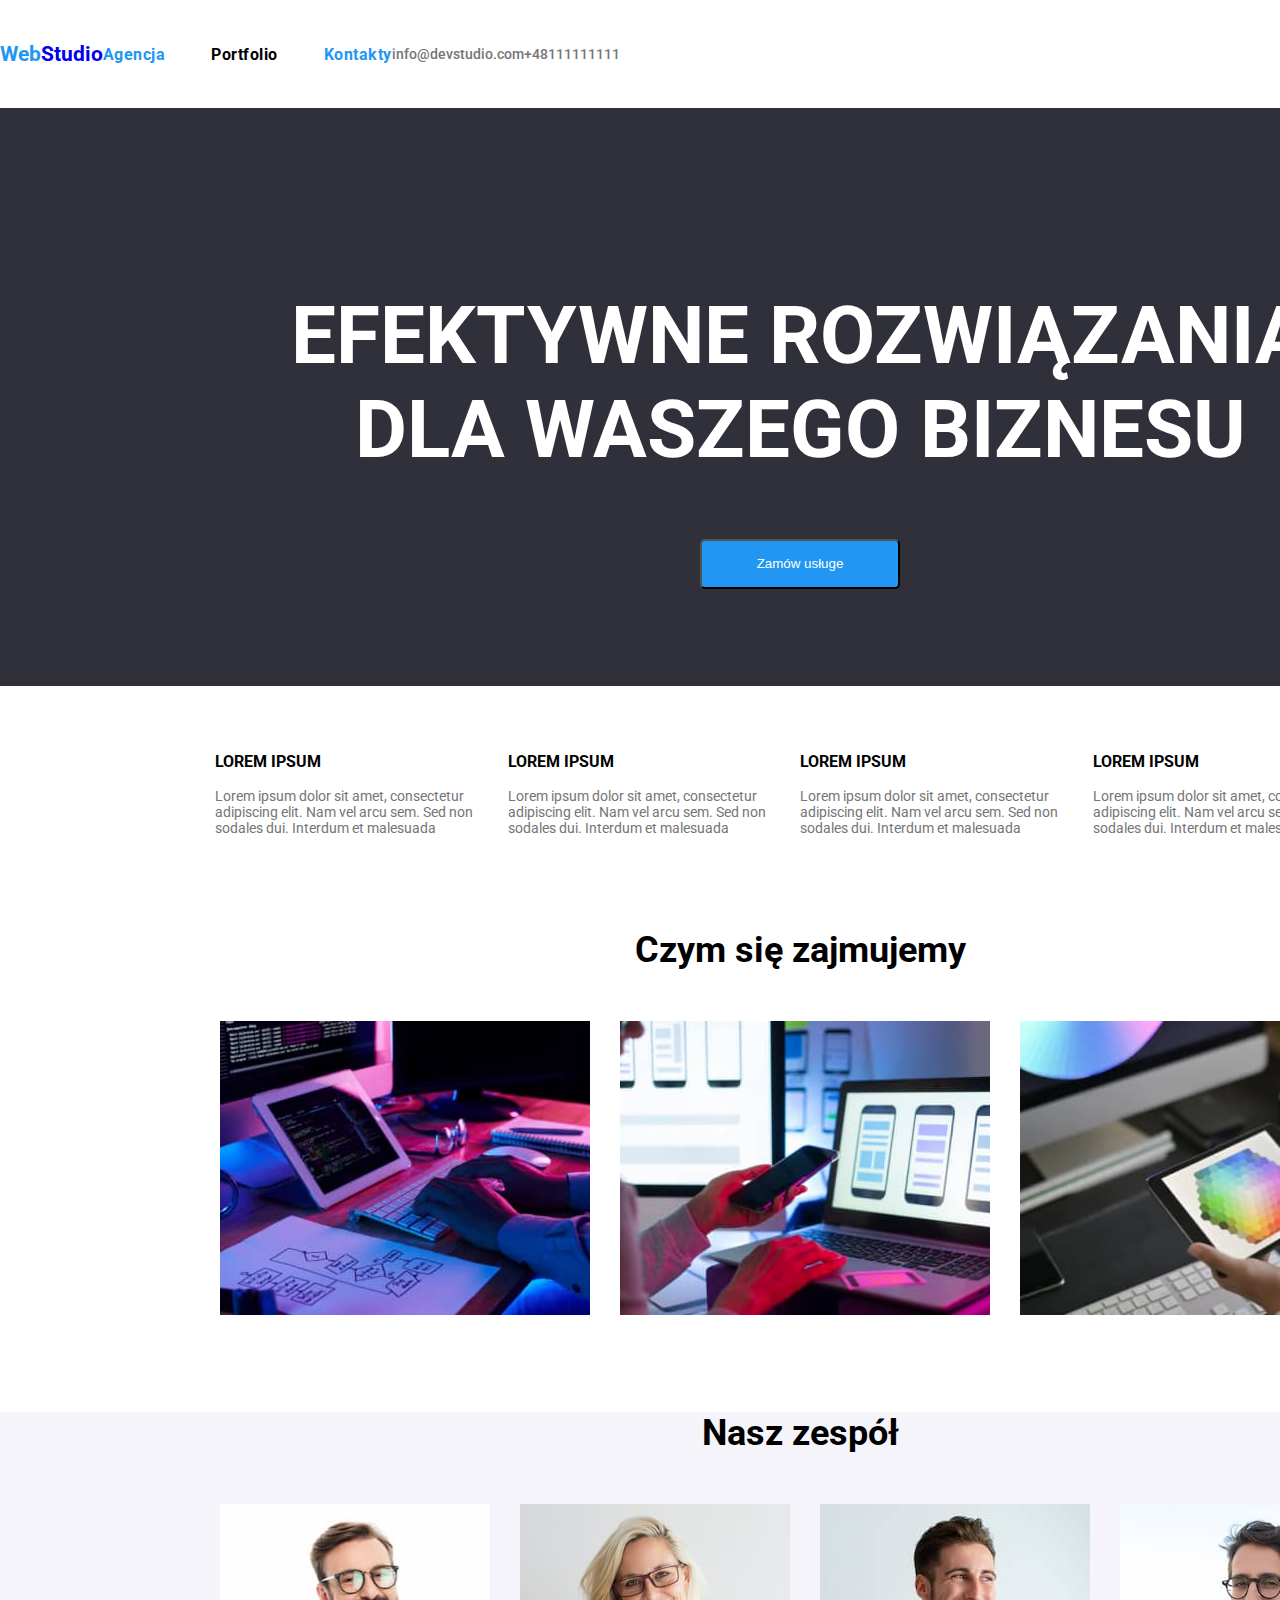
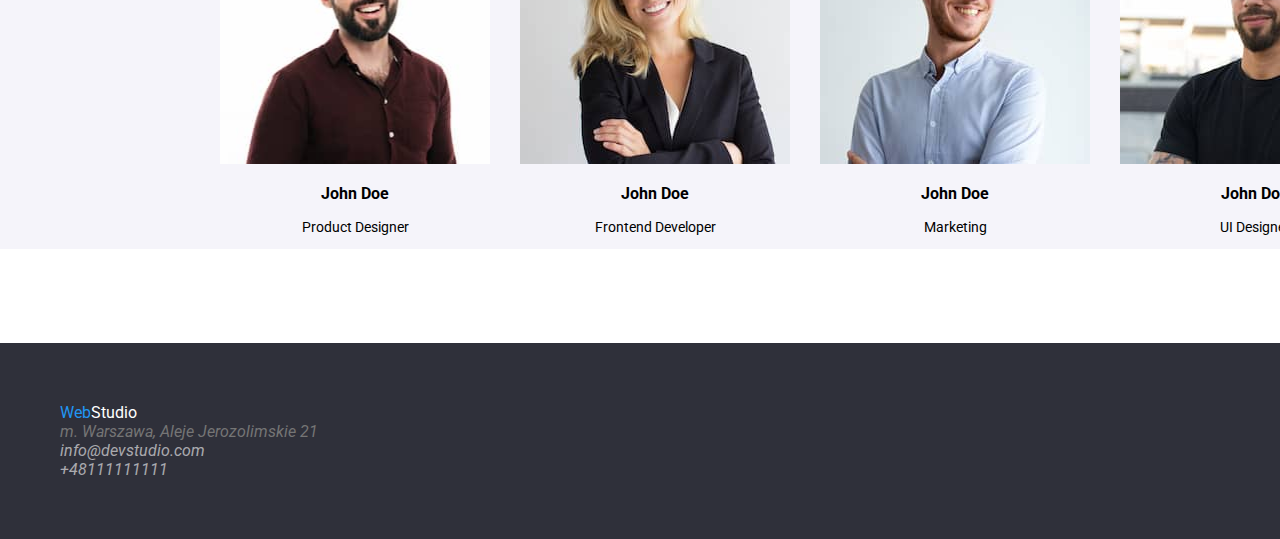
<file: index.html>
<!DOCTYPE html>
<html lang="pl-PL">
  <head>
    <meta charset="UTF-8" />
    <meta http-equiv="X-UA-Compatible" content="IE=edge" />
    <meta name="viewport" content="width=device-width, initial-scale=1.0" />
    <link href="css/styles.css" rel="stylesheet" type="text/css" />
    <link
      href="https://fonts.googleapis.com/css2?family=Raleway:wght@700&amp;family=Roboto:wght@400;500;700;900&amp;display=swap"
      rel="stylesheet"
    />
    <title>Studio</title>
  </head>
  <body class="whole-page">
    <header class="header">
      <a href="index.html" class="no_underline"
        ><h2><span class="text-blue">Web</span>Studio</h2></a
      >
      <nav>
        <ul class="nav-style nav-list">
          <li>
            <a href="index.html" class="no_underline link-style text-blue">
              Agencja</a
            >
          </li>
          <li>
            <a href="portfolio.html" class="no_underline link-style">
              Portfolio</a
            >
          </li>
          <li>
            <a href="index.html" class="no_underline link-style text-blue">
              Kontakty</a
            >
          </li>
        </ul>
      </nav>
      <a href="mailto:info@devstudio.com"
        class="no_underline contact-link-style text-blue">info@devstudio.com</a>
      <a href="tel:+45111111111"
        class="no_underline contact-link-style text-blue">+48111111111</a>
    </header>

    <main>
      <section class="main_section">
        <h1>
          EFEKTYWNE ROZWIĄZANIA <br />
          DLA WASZEGO BIZNESU
        </h1>

        <button type="button" class="main_button">Zamów usługe</button>
      </section>

      <section>
        <ul class="second_section">
          <li>
            <h3 class="text-lorem">LOREM IPSUM</h3>
            <p>
              Lorem ipsum dolor sit amet, consectetur adipiscing elit. Nam vel
              arcu sem. Sed non sodales dui. Interdum et malesuada
            </p>
          </li>
          <li>
            <h3 class="text-lorem">LOREM IPSUM</h3>
            <p>
              Lorem ipsum dolor sit amet, consectetur adipiscing elit. Nam vel
              arcu sem. Sed non sodales dui. Interdum et malesuada
            </p>
          </li>
          <li>
            <h3 class="text-lorem">LOREM IPSUM</h3>
            <p>
              Lorem ipsum dolor sit amet, consectetur adipiscing elit. Nam vel
              arcu sem. Sed non sodales dui. Interdum et malesuada
            </p>
          </li>
          <li>
            <h3 class="text-lorem">LOREM IPSUM</h3>
            <p>
              Lorem ipsum dolor sit amet, consectetur adipiscing elit. Nam vel
              arcu sem. Sed non sodales dui. Interdum et malesuada
            </p>
          </li>
        </ul>
      </section>

      <section>
        <div class="what_we_do">
          <h2 class="mainthink2">Czym się zajmujemy</h2>
          <ul class="container product-portfolio">
            <li>
              <img
                src="images/pad0.jpg"
                alt="komputer z tabletem i klawiatura"
                width="370"
                height="294"
              />
            </li>
            <li>
              <img
                src="images/lap1.jpg"
                alt="laptop i telefon"
                width="370"
                height="294"
              />
            </li>
            <li>
              <img
                src="images/tab2.jpg"
                alt="tablet z kolorowym wyświetlaczem"
                width="370"
                height="294"
              />
            </li>
          </ul>
        </div>
      </section>

      <section class="milk_black_center">
        <h2 class="mainthink2">Nasz zespół</h2>
        <ul class="container product-portfolio">
          <li>
            <img
              src="images/facet0.jpg"
              alt="John Doe"
              width="270"
              height="260"
            />
            <h3>John Doe</h3>
            <p>Product Designer</p>
          </li>
          <li>
            <img
              src="images/kobieta0.jpg"
              alt="kobieta Doe"
              width="270"
              height="260"
            />
            <h3>John Doe</h3>
            <p>Frontend Developer</p>
          </li>
          <li>
            <img
              src="images/facet1.jpg"
              alt="John Doe drugi"
              width="270"
              height="260"
            />
            <h3>John Doe</h3>
            <p>Marketing</p>
          </li>
          <li>
            <img
              src="images/facet2.jpg"
              alt="John Doe trzeci"
              width="270"
              height="260"
            />
            <h3>John Doe</h3>
            <p>UI Designer</p>
          </li>
        </ul>
      </section>
    </main>

    <footer class="footer">
      <a href="index.html" class="no_underline logo-style white-style-logo">
        <span class="text-blue">Web</span
        ><span class="text_white">Studio</span></a
      >
      <address>
        m. Warszawa, Aleje Jerozolimskie 21
        <a href="emailto:info@devstudio.com" class="no_underline footer-type"
          >info@devstudio.com</a
        >
        <a href="tel:+45111111111" class="no_underline footer-type"
          >+48111111111</a
        >
      </address>
    </footer>
  </body>
</html>
</file>
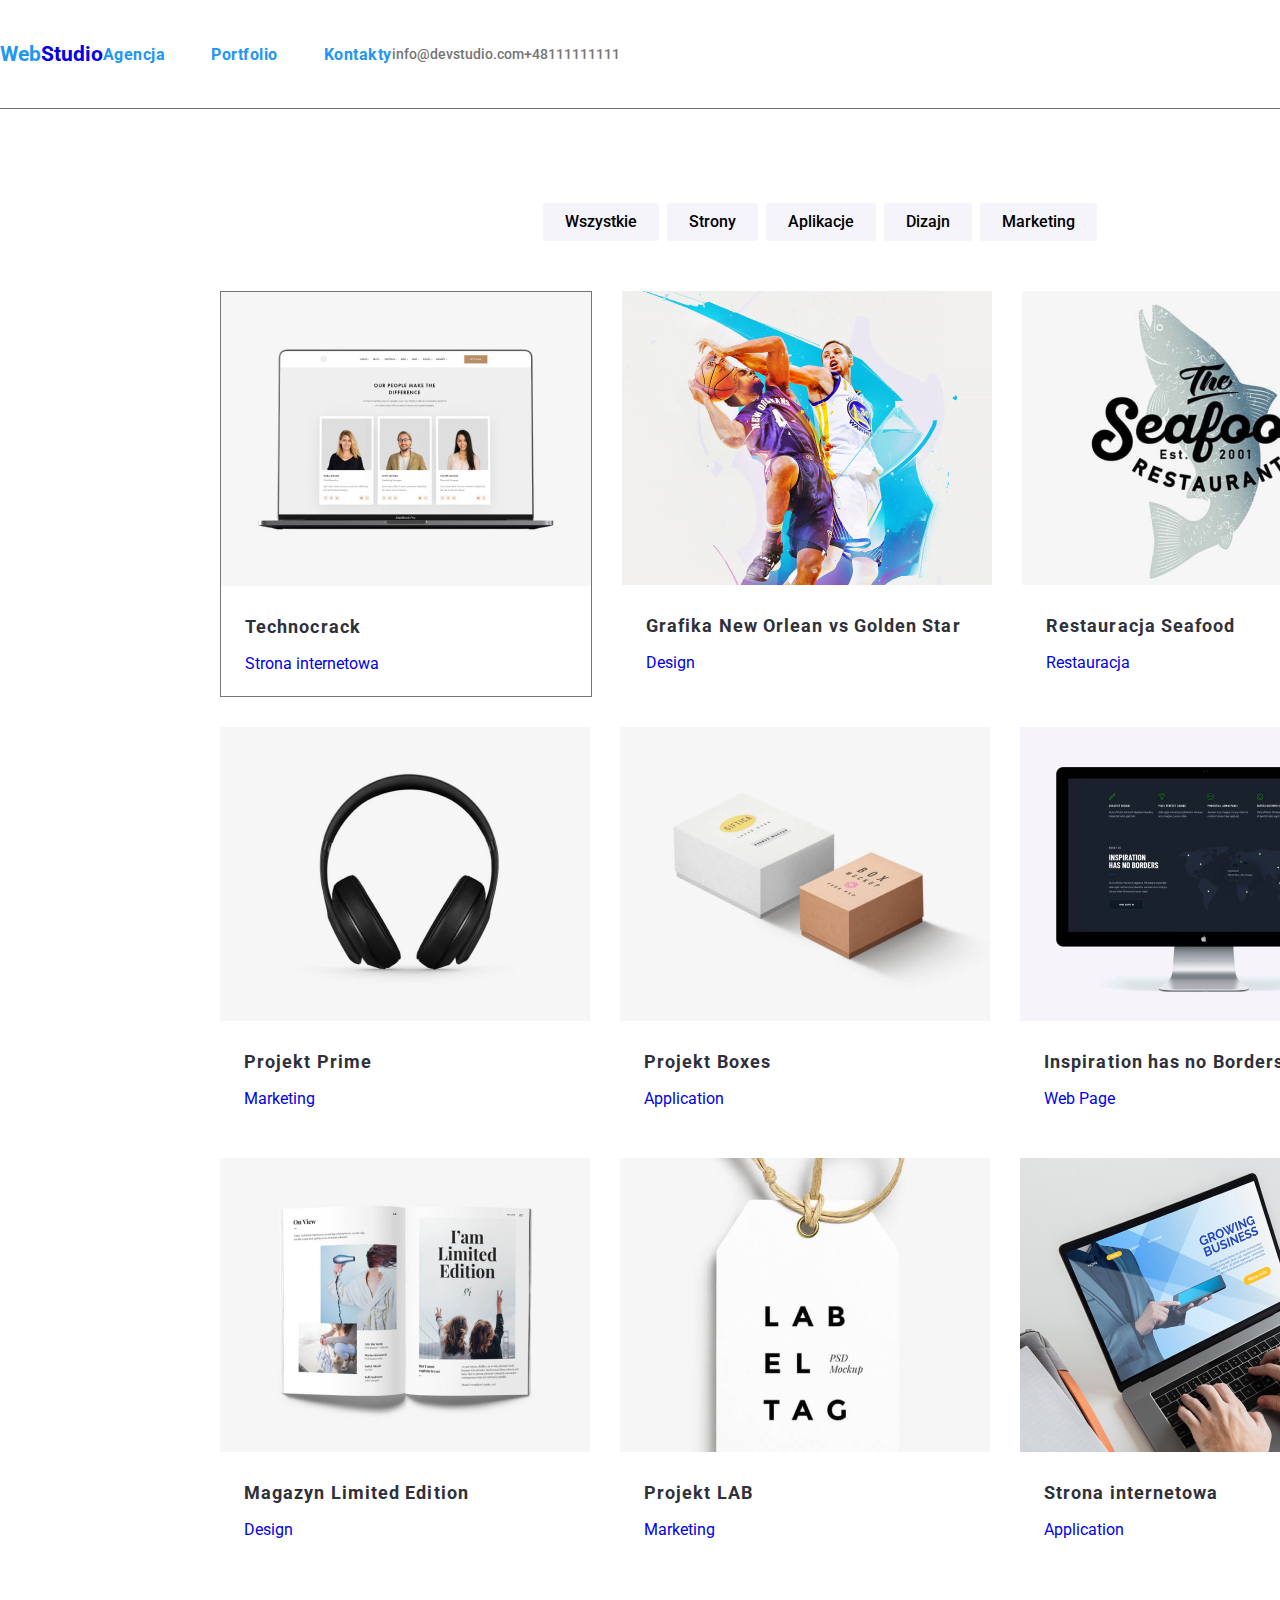
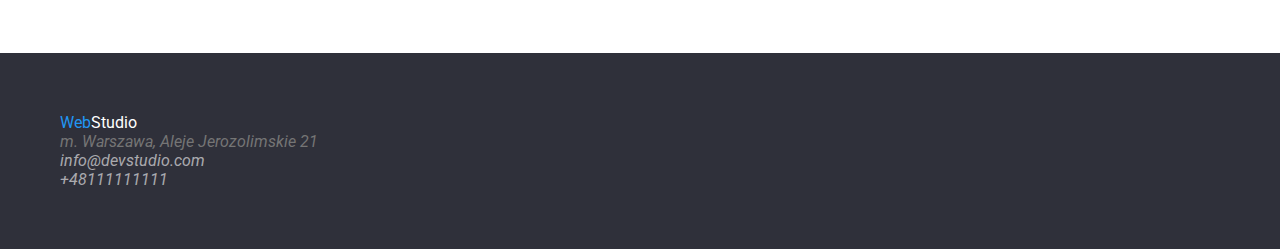
<file: portfolio.html>
<!DOCTYPE html>
<html lang="pl-PL">
  <head>
    <meta charset="UTF-8" />
    <meta http-equiv="X-UA-Compatible" content="IE=edge" />
    <meta name="viewport" content="width=device-width, initial-scale=1.0" />
    <link href="css/styles.css" rel="stylesheet" type="text/css" />
    <link rel="preconnect" href="https://fonts.googleapis.com" />
    <link rel="preconnect" href="https://fonts.gstatic.com" crossorigin="" />
    <link
      href="https://fonts.googleapis.com/css2?family=Raleway:wght@700&amp;family=Roboto:wght@400;500;700;900&amp;display=swap"
      rel="stylesheet"
    />

    <title>WebStudio</title>
  </head>
  <body class="whole-page">
    <header class="header">
      <a href="index.html" class="no_underline"
        ><h2><span class="text-blue">Web</span>Studio</h2></a
      >
      <nav>
        <ul class="nav-style nav-list">
          <li>
            <a href="index.html" class="no_underline link-style text-blue">
              Agencja</a
            >
          </li>
          <li>
            <a href="portfolio.html" class="no_underline link-style">
              <span class="text-blue">Portfolio</span></a
            >
          </li>
          <li>
            <a href="index.html" class="no_underline link-style text-blue">
              Kontakty</a
            >
          </li>
        </ul>
      </nav>
      <a href="mailto:info@devstudio.com"
        class="no_underline contact-link-style text-blue">info@devstudio.com</a>
      <a href="tel:+45111111111"
        class="no_underline contact-link-style text-blue">+48111111111</a>
    </header>

    <div class="header-separator"></div>
    <main>
      <section>
        <ul class="buttons-type">
          <li>
            <button type="button" class="button-type">Wszystkie</button>
          </li>
          <li>
            <button type="button" class="button-type">Strony</button>
          </li>
          <li>
            <button type="button" class="button-type">Aplikacje</button>
          </li>
          <li>
            <button type="button" class="button-type">Dizajn</button>
          </li>
          <li>
            <button type="button" class="button-type">Marketing</button>
          </li>
        </ul>
      </section>

      <section>
        <ul class="container product-portfolio">
          <li class="product-part">
            <img
              src="images/strona.jpg"
              alt="Technocrack"
              width="370"
              height="294"
            />
            <ul class="nobull">
              <li><a href="#!" class="portfolio-img-title"> Technocrack</a></li>
              <li>
                <a href="#!" class="portfolio-part-info"> Strona internetowa</a>
              </li>
            </ul>
          </li>
          <li>
            <img
              src="images/koszyk.jpg"
              alt="Grafika New Orlean vs Golden Star"
              width="370"
              height="294"
            />
            <ul class="nobull">
              <li>
                <a href="#!" class="portfolio-img-title">
                  Grafika New Orlean vs Golden Star</a
                >
              </li>
              <li><a href="#!" class="portfolio-part-info"> Design</a></li>
            </ul>
          </li>
          <li>
            <img
              src="images/logodziwne.jpg"
              alt="Restauracja Seafood"
              width="370"
              height="294"
            />
            <ul class="nobull">
              <li>
                <a href="#!" class="portfolio-img-title">
                  Restauracja Seafood</a
                >
              </li>
              <li><a href="#!" class="portfolio-part-info"> Restauracja</a></li>
            </ul>
          </li>
          <li>
            <img
              src="images/słuchawki.jpg"
              alt="Projekt Prime"
              width="370"
              height="294"
            />
            <ul class="nobull">
              <li>
                <a href="#!" class="portfolio-img-title"> Projekt Prime</a>
              </li>
              <li><a href="#!" class="portfolio-part-info"> Marketing</a></li>
            </ul>
          </li>

          <li>
            <img
              src="images/pudla.jpg"
              alt="Projekt Boxes"
              width="370"
              height="294"
            />
            <ul class="nobull">
              <li>
                <a href="#!" class="portfolio-img-title"> Projekt Boxes</a>
              </li>
              <li><a href="#!" class="portfolio-part-info"> Application</a></li>
            </ul>
          </li>
          <li>
            <img
              src="images/monitor.jpg"
              alt="Inspiration has no Borders"
              width="370"
              height="294"
            />
            <ul class="nobull">
              <li>
                <a href="#!" class="portfolio-img-title">
                  Inspiration has no Borders</a
                >
              </li>
              <li><a href="#!" class="portfolio-part-info"> Web Page</a></li>
            </ul>
          </li>
          <li>
            <img
              src="images/ksiazka.jpg"
              alt="Magazyn Limited Edition"
              width="370"
              height="294"
            />
            <ul class="nobull">
              <li>
                <a href="#!" class="portfolio-img-title">
                  Magazyn Limited Edition</a
                >
              </li>
              <li><a href="#!" class="portfolio-part-info"> Design</a></li>
            </ul>
          </li>
          <li>
            <img
              src="images/lab.jpg"
              alt="Projekt LAB"
              width="370"
              height="294"
            />
            <ul class="nobull">
              <li><a href="#!" class="portfolio-img-title"> Projekt LAB</a></li>
              <li><a href="#!" class="portfolio-part-info"> Marketing</a></li>
            </ul>
          </li>
          <li>
            <img
              src="images/laptop.jpg"
              alt="Strona internetowa"
              width="370"
              height="294"
            />
            <ul class="nobull">
              <li>
                <a href="#!" class="portfolio-img-title"> Strona internetowa</a>
              </li>
              <li><a href="#!" class="portfolio-part-info"> Application</a></li>
            </ul>
          </li>
        </ul>
      </section>
    </main>
    <footer class="footer">
      <a href="index.html" class="no_underline logo-style white-style-logo">
        <span class="text-blue">Web</span
        ><span class="text_white">Studio</span></a
      >
      <address>
        m. Warszawa, Aleje Jerozolimskie 21
        <a href="emailto:info@devstudio.com" class="no_underline footer-type"
          >info@devstudio.com</a
        >
        <a href="tel:+45111111111" class="no_underline footer-type"
          >+48111111111</a
        >
      </address>
    </footer>
  </body>
</html>
</file>
<file: css/styles.css>
:root {
  --white: #fff;
  --black: #000;
  --blue: #2196f3;
  --darkgrey: #2f303a;
  --grey: #757575;
  --lightgrey: #e5e5e5;
  --lightcream: #ececec;
  --notblack: #212121;
  --notwhite: #f5f4fa;
  --footerlinks: #ffffff99;
  --productborder: #eeeeee;
}
body {
  font-family: "Roboto";
  color: var(--grey);
  background-color: var(--lightgrey);
  font-size: 14px;
  margin: 0;
  padding: 0;
  display: block;
}
.whole-page {
  background-color: var(--white);
  width: 1600px;
  margin: 0 auto;
}
.container {
  width: 1200px;
  margin: 0 auto;
}
.footer-links:hover,
.footer-links:focus,
.blue-text:hover,
.blue-text:focus {
  color: var(--blue);
}
.header {
  align-items: center;
  text-align: center;
  flex-direction: row;
  padding: 25px 0 24px 0;
  display: flex;
  margin-left: 250;
}
header {
  display: block;
}
.main_section {
  background-color: var(--darkgrey);
  color: var(--white);
  font-size: 40px;
  text-align: center;
  height: 450px;
  padding-top: 8rem;
}
a {
  cursor: pointer;
  display: block;
}
.no_underline {
  text-decoration: none;
}
a:visited {
  color: var(--black);
}

a:focus {
  color: var(--blue);
}
a:target {
  color: var(--blue);
}

.link-style {
  color: var(--black);
  font-size: 16px;
  font-weight: 700;
  line-height: 1.193;
  letter-spacing: 0.03em;
  margin-left: 20;
  margin-right: 20;
}

.link-style_2 {
  color: var(--black);
  font-size: 16px;
  font-weight: 700;
  line-height: 1.193;
  letter-spacing: 0.03em;
}
.text-blue {
  color: var(--blue);
}
ul {
  display: block;
  list-style-type: disc;
  margin-block-start: 1em;
  margin-block-end: 1em;
  margin-inline-start: 0px;
  margin-inline-end: 0px;
  padding-inline-start: 40px;
}

.nav-style {
  gap: 46px;
  line-height: 1.2;
  padding: 0;
}
.nav-list {
  display: flex;
  list-style: none;
  line-height: 1.2;
  margin: 0;
}
.contacts-style {
  padding: 0;
  margin-left: 30;
}
.contact-link-style {
  color: var(--grey);
  font-weight: 500;
  margin-left: 50;
}
.header-separator {
  border-bottom: solid 1px;
}
div {
  display: block;
}
.buttons-type {
  display: flex;
  justify-content: center;
  gap: 8px;
  margin-top: 94px;
  list-style: none;
}
.button-type {
  background-color: var(--notwhite);
  border-width: 0;
  height: 38px;
  font-size: 16px;
  font-weight: 500;
  line-height: 26px;
  border-radius: 3px;
  padding: 6px 22px;
  font-family: "Roboto";
  cursor: pointer;
}
.product-portfolio {
  display: flex;
  gap: 30px;
  flex-wrap: wrap;
  margin-top: 50px;
  margin-bottom: 94px;
  list-style: none;
  list-style-type: none;
}
.product-part {
  border: solid 1px;
  width: 370px;
  height: 404px;
}
.nobull {
  list-style-type: none;
  text-align: left;
  padding: 0;
}
.portfolio-img-title {
  color: var(--darkgrey);
  font-size: 18px;
  font-weight: 700;
  letter-spacing: 0.06em;
  line-height: 2;
  margin: 20px 0 4px 24px;
  text-decoration: none;
}
.portfolio-part-info {
  line-height: 1.88;
  font-size: 16px;
  margin: 0 0 0 24px;
  text-decoration: none;
}
footer {
  display: block;
}
.footer {
  width: 100%;
  background-color: var(--darkgrey);
  padding: 60px;
  font-size: 16px;
}
.footer-container {
  flex-direction: column;
  color: var(--white);
}
.white-style-logo {
  color: var(--white);
}
.address-style {
  margin: 20px 0 0 0;
  font-style: normal;
}
address {
  display: block;
  font-style: italic;
}
.footer-type {
  color: var(--footerlinks);
}
.milk_black_center {
  background-color: var(--notwhite);
  text-align: center;
  color: var(--black);
}

.second_section {
  display: flex;
  list-style: none;
  width: 1170px;
  margin: 0 auto;
  padding: 50px;
}
.what_we_do {
  color: var(--black);
  text-align: center;
}

.text-lorem {
  color: var(--black);
}

.main_button {
  color: var(--white);
  background-color: var(--blue);
  width: 200px;
  height: 50px;
  text-align: center;
  border-radius: 5px;
  cursor: pointer;
}

.mainthink2 {
  font-size: 36px;
}
.text_white {
  color: var(--white);
}
</file>
